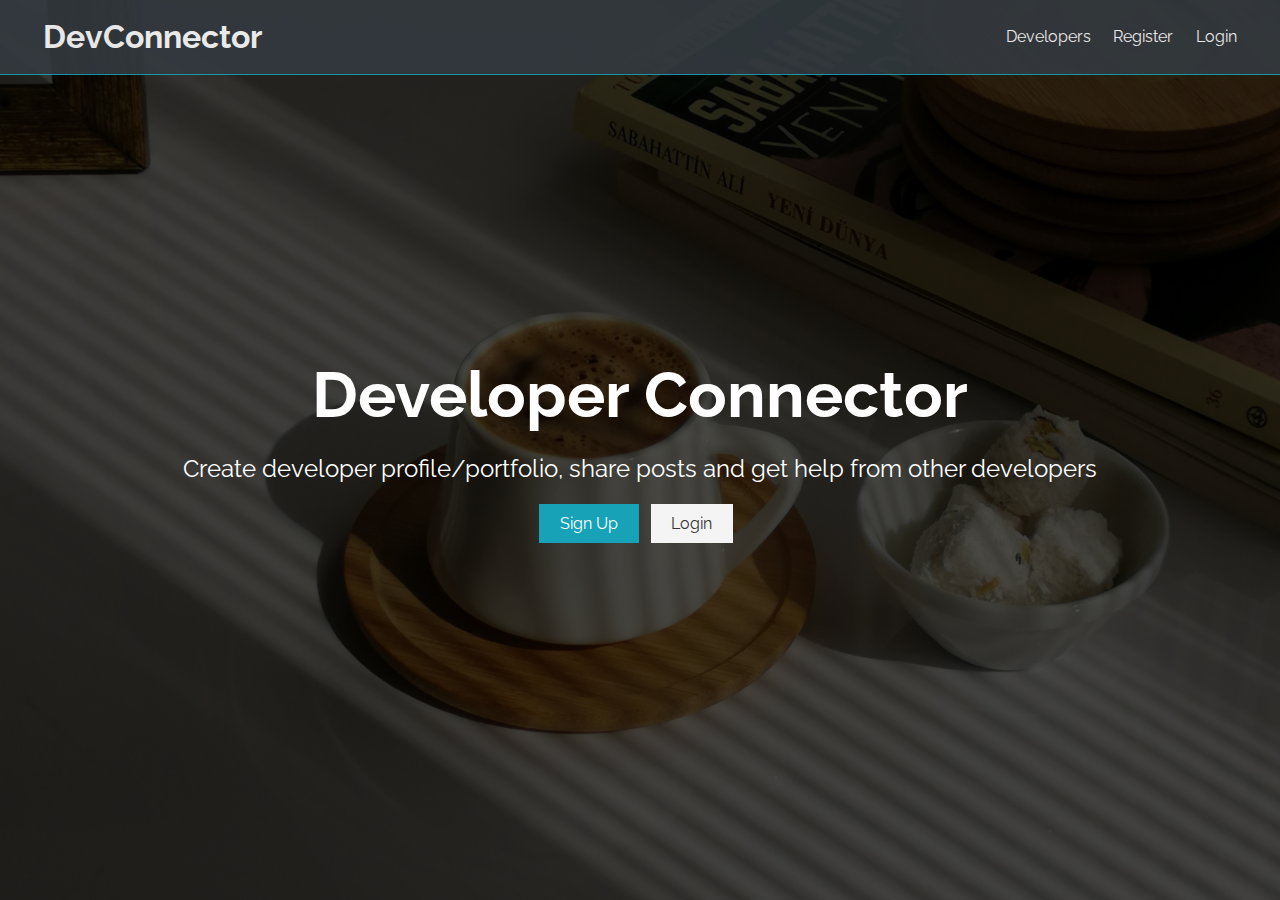
<file: index.html>
<!DOCTYPE html>
<html lang="en">
  <head>
    <meta charset="UTF-8" />
    <meta name="viewport" content="width=device-width, initial-scale=1.0" />
    <meta http-equiv="X-UA-Compatible" content="ie=edge" />
    <link
      rel="stylesheet"
      href="https://use.fontawesome.com/releases/v5.8.1/css/all.css"
      integrity="sha384-50oBUHEmvpQ+1lW4y57PTFmhCaXp0ML5d60M1M7uH2+nqUivzIebhndOJK28anvf"
      crossorigin="anonymous"
    />
    <link
      href="https://fonts.googleapis.com/css?family=Raleway"
      rel="stylesheet"
    />

    <link rel="stylesheet" href="style.css">
    <title>Welcome to the DevConnector</title>
  </head>
  <body>
    <nav class="navbar bg-dark">
      <h1>
        <a href="dashboard.html"> <i class="fas fa-code"></i> DevConnector </a>
      </h1>
      <ul>
        <li><a href="profiles.html">Developers</a></li>
        <li><a href="register.html">Register</a></li>
        <li><a href="login.html">Login</a></li>
      </ul>
    </nav>
    <section class="landing">
      <div class="dark-overlay">
        <div class="landing-inner">
          <h1 class="x-large">Developer Connector</h1>
          <p class="lead">
            Create developer profile/portfolio, share posts and get help from
            other developers
          </p>
          <div class="buttons">
            <a href="register.html" class="btn btn-primary">Sign Up</a>
            <a href="login.html" class="btn btn">Login</a>
          </div>
        </div>
      </div>
    </section>
  </body>
</html>
</file>
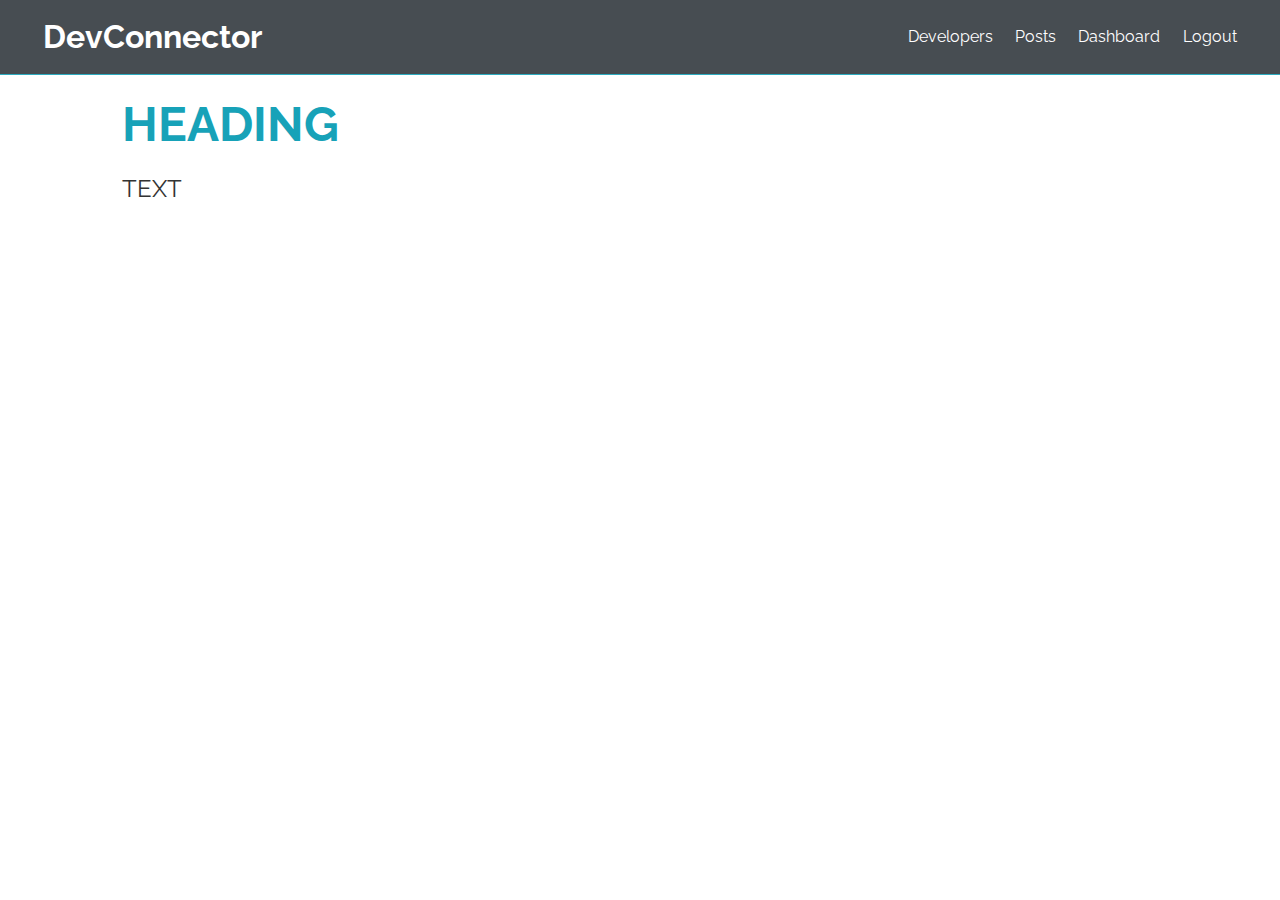
<file: _boiler.html>
<!DOCTYPE html>
<html lang="en">
  <head>
    <meta charset="UTF-8" />
    <meta name="viewport" content="width=device-width, initial-scale=1.0" />
    <meta http-equiv="X-UA-Compatible" content="ie=edge" />
    <link
      rel="stylesheet"
      href="https://use.fontawesome.com/releases/v5.8.1/css/all.css"
      integrity="sha384-50oBUHEmvpQ+1lW4y57PTFmhCaXp0ML5d60M1M7uH2+nqUivzIebhndOJK28anvf"
      crossorigin="anonymous"
    />
    <link
      href="https://fonts.googleapis.com/css?family=Raleway"
      rel="stylesheet"
    />

    <link rel="stylesheet" href="style.css" />
    <title>Welcome to the DevConnector</title>
  </head>
  <body>
    <nav class="navbar bg-dark">
      <h1>
        <a href="dashboard.html"> <i class="fas fa-code"></i> DevConnector </a>
      </h1>
      <ul>
        <li><a href="profiles.html">Developers</a></li>
        <li><a href="posts.html">Posts</a></li>
        <li>
          <a href="dashboard.html">
            <i class="fas fa-user"></i>
            <span class="hide-sm"> Dashboard</span></a
          >
        </li>
        <li>
          <a href="login.html">
            <i class="fas fa-sign-out-alt"></i>
            <span class="hide-sm"> Logout</span></a
          >
        </li>
      </ul>
    </nav>
    <section class="container">
      <h1 class="large text-primary">
        HEADING
      </h1>
      <p class="lead"><i class="fas fa-user"></i> TEXT</p>
    </section>
  </body>
</html>
</file>
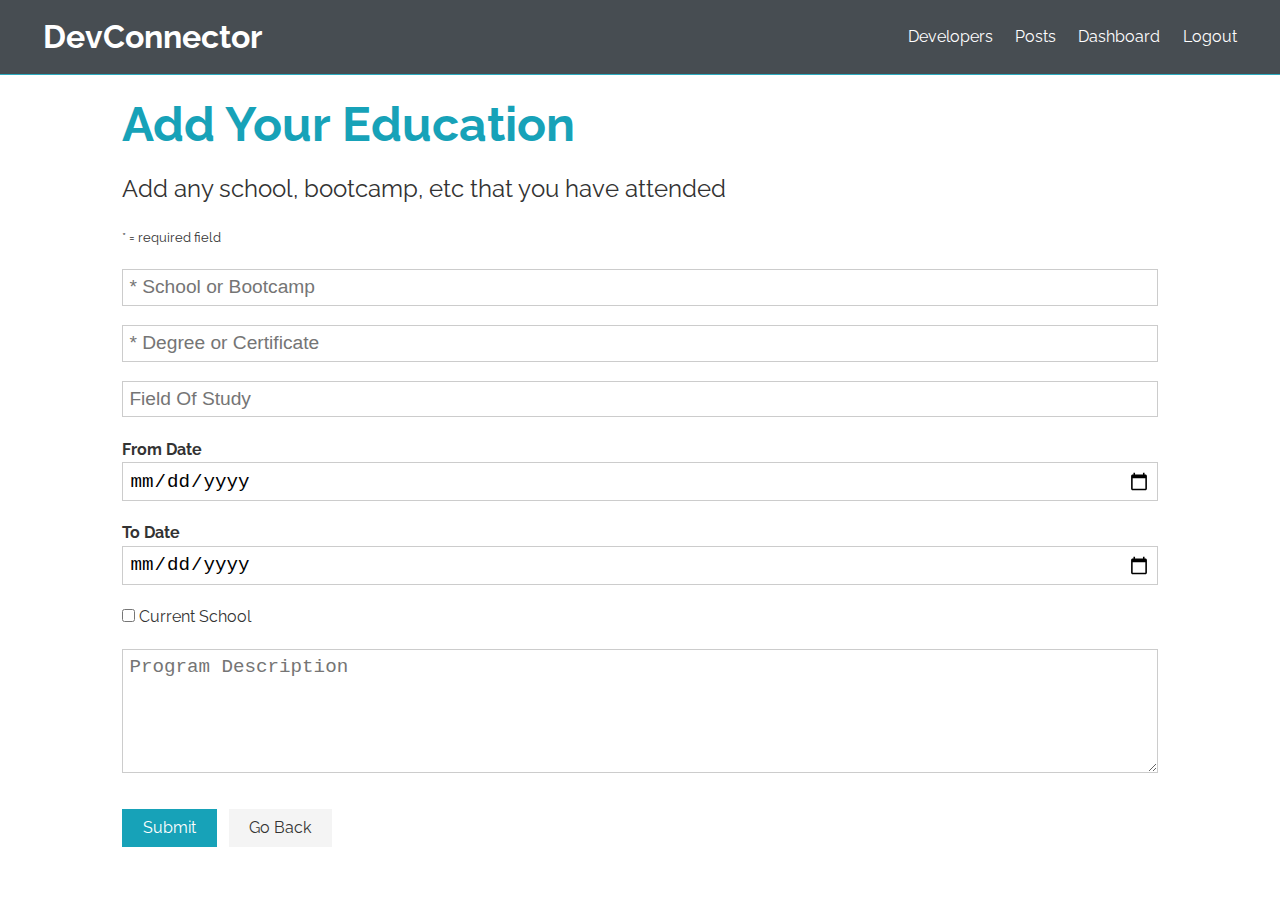
<file: add-education.html>
<!DOCTYPE html>
<html lang="en">
  <head>
    <meta charset="UTF-8" />
    <meta name="viewport" content="width=device-width, initial-scale=1.0" />
    <meta http-equiv="X-UA-Compatible" content="ie=edge" />
    <link
      href="https://fonts.googleapis.com/css?family=Raleway"
      rel="stylesheet"
    />
    <link
      rel="stylesheet"
      href="https://use.fontawesome.com/releases/v5.8.1/css/all.css"
      integrity="sha384-50oBUHEmvpQ+1lW4y57PTFmhCaXp0ML5d60M1M7uH2+nqUivzIebhndOJK28anvf"
      crossorigin="anonymous"
    />

    <link rel="stylesheet" href="style.css" />
    <title>Welcome To The Developer Connector</title>
  </head>
  <body>
    <nav class="navbar bg-dark">
      <h1>
        <a href="index.html"><i class="fas fa-code"></i> DevConnector</a>
      </h1>
      <ul>
        <li><a href="profiles.html">Developers</a></li>
        <li><a href="posts.html">Posts</a></li>
        <li>
          <a href="dashboard.html" title="Dashboard"
            ><i class="fas fa-user"></i>
            <span class="hide-sm">Dashboard</span></a
          >
        </li>
        <li>
          <a href="login.html" title="Logout">
            <i class="fas fa-sign-out-alt"></i>
            <span class="hide-sm">Logout</span></a
          >
        </li>
      </ul>
    </nav>
    <section class="container">
      <h1 class="large text-primary">
        Add Your Education
      </h1>
      <p class="lead">
        <i class="fas fa-graduation-cap"></i> Add any school, bootcamp, etc that
        you have attended
      </p>
      <small>* = required field</small>
      <form class="form">
        <div class="form-group">
          <input
            type="text"
            placeholder="* School or Bootcamp"
            name="school"
            required
          />
        </div>
        <div class="form-group">
          <input
            type="text"
            placeholder="* Degree or Certificate"
            name="degree"
            required
          />
        </div>
        <div class="form-group">
          <input type="text" placeholder="Field Of Study" name="fieldofstudy" />
        </div>
        <div class="form-group">
          <h4>From Date</h4>
          <input type="date" name="from" />
        </div>
        <div class="form-group">
          <h4>To Date</h4>
          <input type="date" name="to" />
        </div>
        <div class="form-group">
          <p>
            <input type="checkbox" name="current" value="" /> Current School
          </p>
        </div>
        <div class="form-group">
          <textarea
            name="description"
            cols="30"
            rows="5"
            placeholder="Program Description"
          ></textarea>
        </div>
        <input type="submit" class="btn btn-primary my-1" />
        <a class="btn my-1" href="dashboard.html">Go Back</a>
      </form>
    </section>
  </body>
</html>
</file>
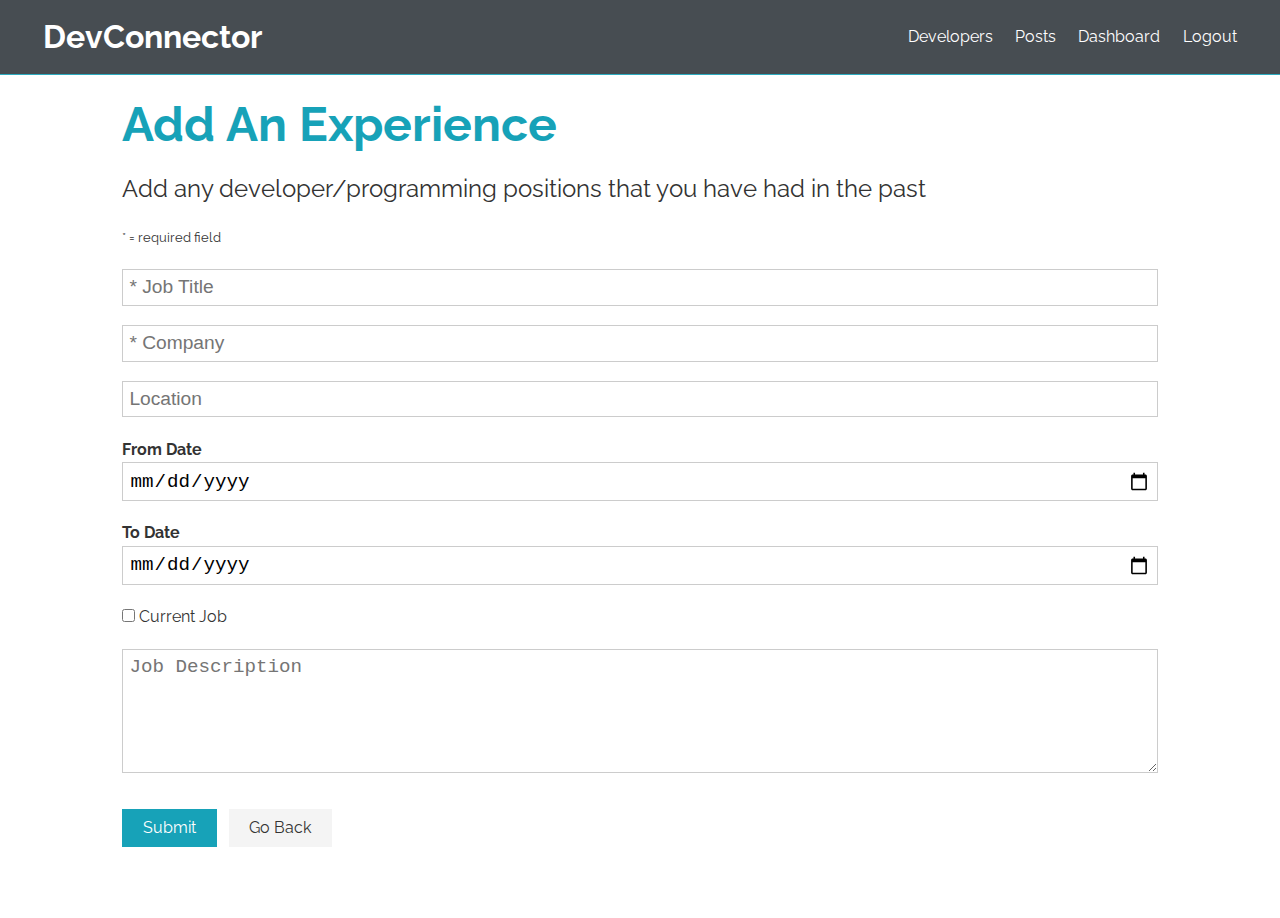
<file: add-experience.html>
<!DOCTYPE html>
<html lang="en">
  <head>
    <meta charset="UTF-8" />
    <meta name="viewport" content="width=device-width, initial-scale=1.0" />
    <meta http-equiv="X-UA-Compatible" content="ie=edge" />
    <link
      href="https://fonts.googleapis.com/css?family=Raleway"
      rel="stylesheet"
    />
    <link
      rel="stylesheet"
      href="https://use.fontawesome.com/releases/v5.8.1/css/all.css"
      integrity="sha384-50oBUHEmvpQ+1lW4y57PTFmhCaXp0ML5d60M1M7uH2+nqUivzIebhndOJK28anvf"
      crossorigin="anonymous"
    />

    <link rel="stylesheet" href="style.css" />
    <title>Welcome To The Developer Connector</title>
  </head>
  <body>
    <nav class="navbar bg-dark">
      <h1>
        <a href="index.html"><i class="fas fa-code"></i> DevConnector</a>
      </h1>
      <ul>
        <li><a href="profiles.html">Developers</a></li>
        <li><a href="posts.html">Posts</a></li>
        <li>
          <a href="dashboard.html" title="Dashboard"
            ><i class="fas fa-user"></i>
            <span class="hide-sm">Dashboard</span></a
          >
        </li>
        <li>
          <a href="login.html" title="Logout">
            <i class="fas fa-sign-out-alt"></i>
            <span class="hide-sm">Logout</span></a
          >
        </li>
      </ul>
    </nav>
    <section class="container">
      <h1 class="large text-primary">
        Add An Experience
      </h1>
      <p class="lead">
        <i class="fas fa-code-branch"></i> Add any developer/programming
        positions that you have had in the past
      </p>
      <small>* = required field</small>
      <form class="form">
        <div class="form-group">
          <input type="text" placeholder="* Job Title" name="title" required />
        </div>
        <div class="form-group">
          <input type="text" placeholder="* Company" name="company" required />
        </div>
        <div class="form-group">
          <input type="text" placeholder="Location" name="location" />
        </div>
        <div class="form-group">
          <h4>From Date</h4>
          <input type="date" name="from" />
        </div>
        <div class="form-group">
          <h4>To Date</h4>
          <input type="date" name="to" />
        </div>
        <div class="form-group">
          <p><input type="checkbox" name="current" value="" /> Current Job</p>
        </div>
        <div class="form-group">
          <textarea
            name="description"
            cols="30"
            rows="5"
            placeholder="Job Description"
          ></textarea>
        </div>
        <input type="submit" class="btn btn-primary my-1" />
        <a class="btn my-1" href="dashboard.html">Go Back</a>
      </form>
    </section>
  </body>
</html>
</file>
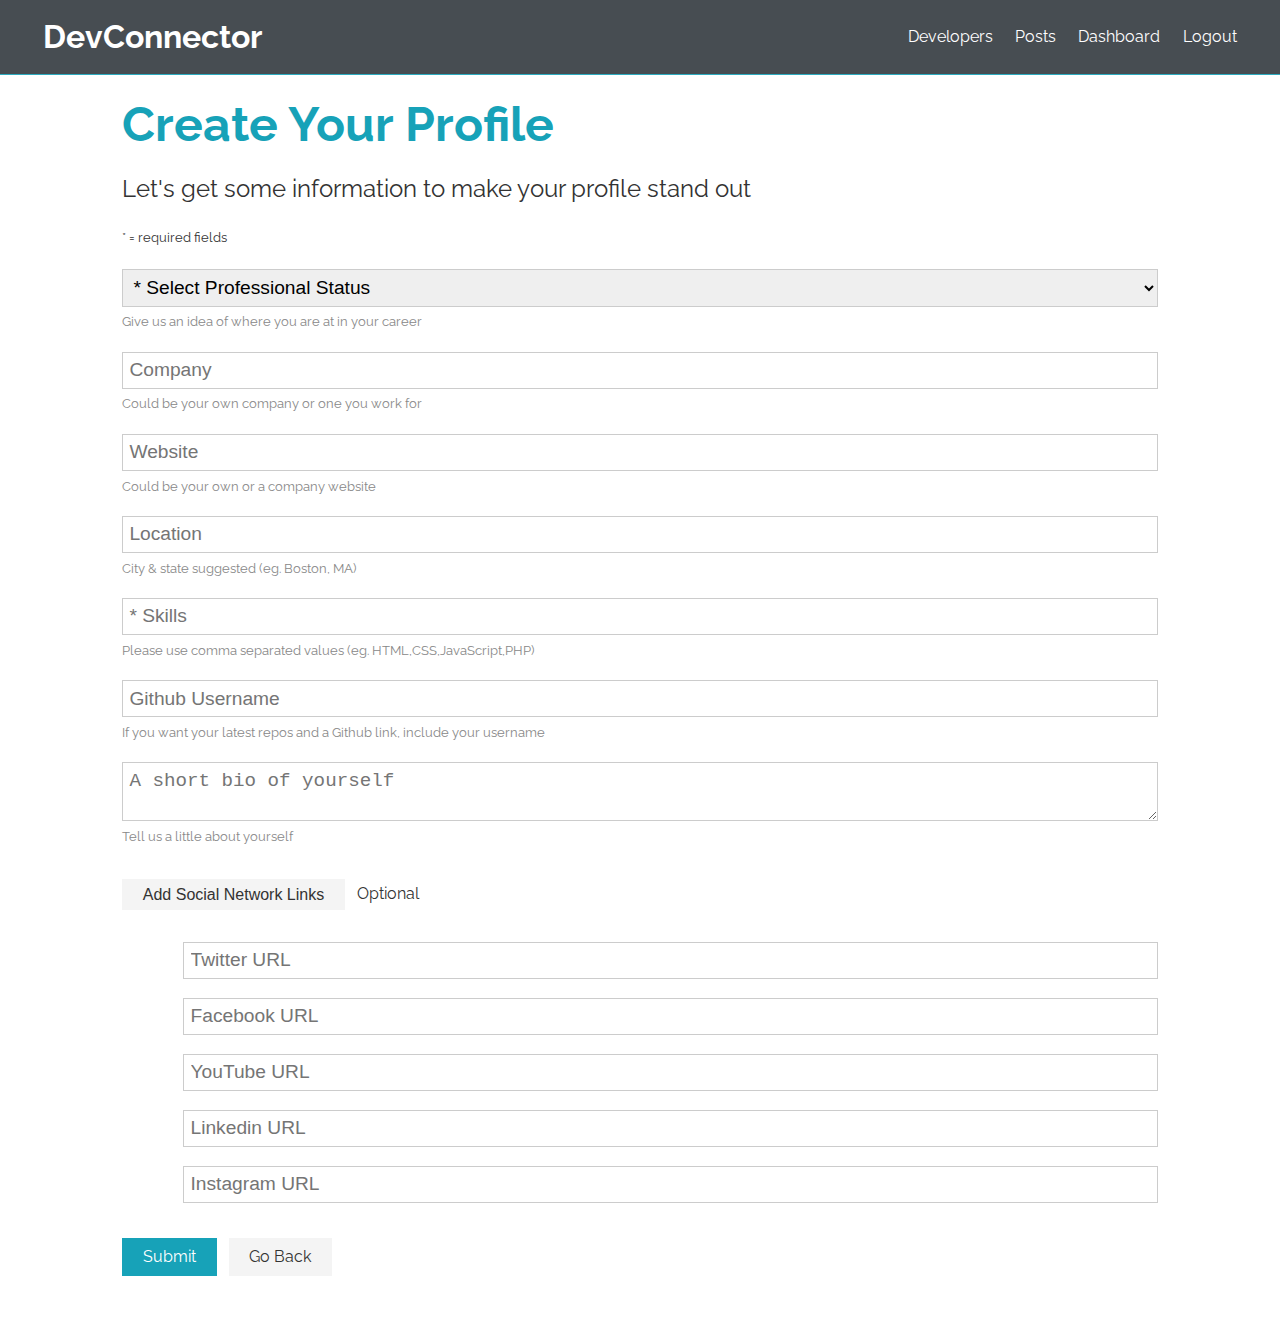
<file: create-profile.html>
<!DOCTYPE html>
<html lang="en">
  <head>
    <meta charset="UTF-8" />
    <meta name="viewport" content="width=device-width, initial-scale=1.0" />
    <meta http-equiv="X-UA-Compatible" content="ie=edge" />
    <link
      rel="stylesheet"
      href="https://use.fontawesome.com/releases/v5.8.1/css/all.css"
      integrity="sha384-50oBUHEmvpQ+1lW4y57PTFmhCaXp0ML5d60M1M7uH2+nqUivzIebhndOJK28anvf"
      crossorigin="anonymous"
    />
    <link
      href="https://fonts.googleapis.com/css?family=Raleway"
      rel="stylesheet"
    />

    <link rel="stylesheet" href="style.css" />
    <title>Welcome to the DevConnector</title>
  </head>
  <body>
    <nav class="navbar bg-dark">
      <h1>
        <a href="dashboard.html"> <i class="fas fa-code"></i> DevConnector </a>
      </h1>
      <ul>
        <li><a href="profiles.html">Developers</a></li>
        <li><a href="posts.html">Posts</a></li>
        <li>
          <a href="dashboard.html">
            <i class="fas fa-user"></i>
            <span class="hide-sm"> Dashboard</span></a
          >
        </li>
        <li>
          <a href="login.html">
            <i class="fas fa-sign-out-alt"></i>
            <span class="hide-sm"> Logout</span></a
          >
        </li>
      </ul>
    </nav>
    <section class="container">
      <h1 class="large text-primary">
        Create Your Profile
      </h1>
      <p class="lead">
        <i class="fas fa-user"></i> Let's get some information to make your
        profile stand out
      </p>
      <small>* = required fields</small>
      <form class="form">
        <div class="form-group">
          <select name="status">
            <option value="0">* Select Professional Status</option>
            <option value="Developer">Developer</option>
            <option value="Junior Developer">Junior Developer</option>
            <option value="Senior Developer">Senior Developer</option>
            <option value="Manager">Manager</option>
            <option value="Student or Learning">Student or Learning</option>
            <option value="Instructor">Instructor or Teacher</option>
            <option value="Intern">Intern</option>
            <option value="Other">Other</option>
          </select>
          <small class="form-text"
            >Give us an idea of where you are at in your career</small
          >
        </div>
        <div class="form-group">
          <input type="text" placeholder="Company" name="company" />
          <small class="form-text"
            >Could be your own company or one you work for</small
          >
        </div>
        <div class="form-group">
          <input type="text" placeholder="Website" name="website" />
          <small class="form-text"
            >Could be your own or a company website</small
          >
        </div>
        <div class="form-group">
          <input type="text" placeholder="Location" name="location" />
          <small class="form-text"
            >City & state suggested (eg. Boston, MA)</small
          >
        </div>
        <div class="form-group">
          <input type="text" placeholder="* Skills" name="skills" />
          <small class="form-text"
            >Please use comma separated values (eg.
            HTML,CSS,JavaScript,PHP)</small
          >
        </div>
        <div class="form-group">
          <input
            type="text"
            placeholder="Github Username"
            name="githubusername"
          />
          <small class="form-text"
            >If you want your latest repos and a Github link, include your
            username</small
          >
        </div>
        <div class="form-group">
          <textarea placeholder="A short bio of yourself" name="bio"></textarea>
          <small class="form-text">Tell us a little about yourself</small>
        </div>

        <div class="my-2">
          <button type="button" class="btn btn-light">
            Add Social Network Links
          </button>
          <span>Optional</span>
        </div>

        <div class="form-group social-input">
          <i class="fab fa-twitter fa-2x"></i>
          <input type="text" placeholder="Twitter URL" name="twitter" />
        </div>

        <div class="form-group social-input">
          <i class="fab fa-facebook fa-2x"></i>
          <input type="text" placeholder="Facebook URL" name="facebook" />
        </div>

        <div class="form-group social-input">
          <i class="fab fa-youtube fa-2x"></i>
          <input type="text" placeholder="YouTube URL" name="youtube" />
        </div>

        <div class="form-group social-input">
          <i class="fab fa-linkedin fa-2x"></i>
          <input type="text" placeholder="Linkedin URL" name="linkedin" />
        </div>

        <div class="form-group social-input">
          <i class="fab fa-instagram fa-2x"></i>
          <input type="text" placeholder="Instagram URL" name="instagram" />
        </div>
        <input type="submit" class="btn btn-primary my-1" />
        <a class="btn btn-light my-1" href="dashboard.html">Go Back</a>
      </form>
    </section>
  </body>
</html>
</file>
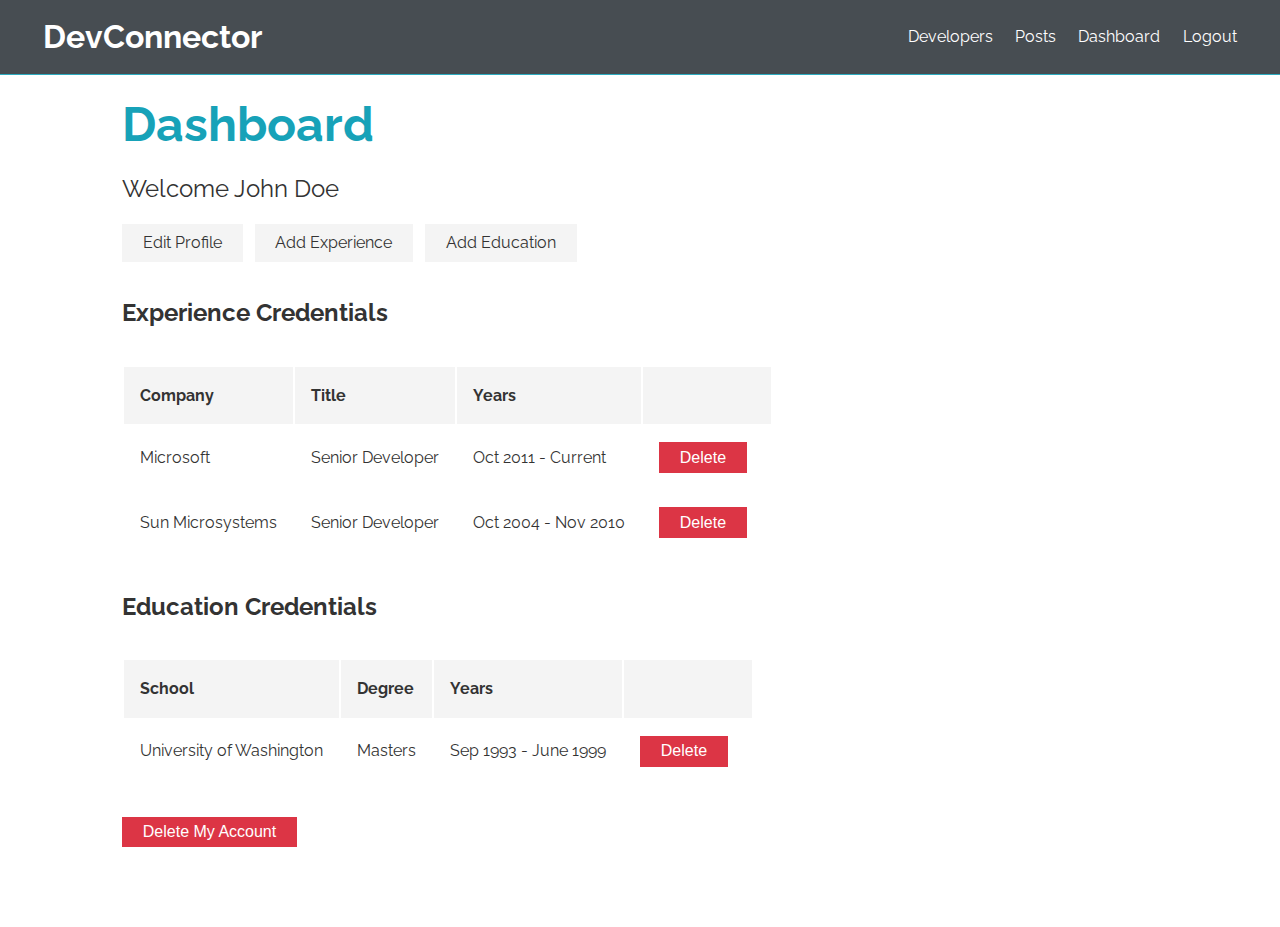
<file: dashboard.html>
<!DOCTYPE html>
<html lang="en">
  <head>
    <meta charset="UTF-8" />
    <meta name="viewport" content="width=device-width, initial-scale=1.0" />
    <meta http-equiv="X-UA-Compatible" content="ie=edge" />
    <link
      rel="stylesheet"
      href="https://use.fontawesome.com/releases/v5.8.1/css/all.css"
      integrity="sha384-50oBUHEmvpQ+1lW4y57PTFmhCaXp0ML5d60M1M7uH2+nqUivzIebhndOJK28anvf"
      crossorigin="anonymous"
    />
    <link
      href="https://fonts.googleapis.com/css?family=Raleway"
      rel="stylesheet"
    />

    <link rel="stylesheet" href="style.css" />
    <title>Welcome to the DevConnector</title>
  </head>
  <body>
    <nav class="navbar bg-dark">
      <h1>
        <a href="dashboard.html"> <i class="fas fa-code"></i> DevConnector </a>
      </h1>
      <ul>
        <li><a href="profiles.html">Developers</a></li>
        <li><a href="posts.html">Posts</a></li>
        <li>
          <a href="dashboard.html">
            <i class="fas fa-user"></i>
            <span class="hide-sm"> Dashboard</span></a
          >
        </li>
        <li>
          <a href="login.html">
            <i class="fas fa-sign-out-alt"></i>
            <span class="hide-sm"> Logout</span></a
          >
        </li>
      </ul>
    </nav>
    <section class="container">
      <h1 class="large text-primary">
        Dashboard
      </h1>
      <p class="lead"><i class="fas fa-user"></i> Welcome John Doe</p>
      <div class="dash-buttons">
        <a href="create-profile.html" class="btn">
          <i class="fas fa-user-circle text-primary"></i> Edit Profile
        </a>
        <a href="add-experience.html" class="btn">
          <i class="fab fa-black-tie text-primary"></i> Add Experience
        </a>
        <a href="add-education.html" class="btn">
          <i class="fas fa-graduation-cap text-primary"></i> Add Education
        </a>
      </div>

      <h2 class="my-2">
        Experience Credentials
      </h2>
      <table class="table">
        <thead>
          <tr>
            <th>Company</th>
            <th class="hide-sm">Title</th>
            <th class="hide-sm">Years</th>
            <th></th>
          </tr>
        </thead>
        <tbody>
          <tr>
            <td>Microsoft</td>
            <td class="hide-sm">Senior Developer</td>
            <td class="hide-sm">
              Oct 2011 - Current
            </td>
            <td>
              <button class="btn btn-danger">
                Delete
              </button>
            </td>
          </tr>
          <tr>
            <td>Sun Microsystems</td>
            <td class="hide-sm">Senior Developer</td>
            <td class="hide-sm">
              Oct 2004 - Nov 2010
            </td>
            <td>
              <button class="btn btn-danger">
                Delete
              </button>
            </td>
          </tr>
        </tbody>
      </table>

      <h2 class="my-2">
        Education Credentials
      </h2>
      <table class="table">
        <thead>
          <tr>
            <th>School</th>
            <th class="hide-sm">Degree</th>
            <th class="hide-sm">Years</th>
            <th></th>
          </tr>
        </thead>
        <tbody>
          <tr>
            <td>University of Washington</td>
            <td class="hide-sm">Masters</td>
            <td class="hide-sm">
              Sep 1993 - June 1999
            </td>
            <td>
              <button class="btn btn-danger">
                Delete
              </button>
            </td>
          </tr>
        </tbody>
      </table>

      <div class="my-2">
        <button class="btn btn-danger">
          <i class="fas fa-user-minus"></i> Delete My Account
        </button>
      </div>
    </section>
  </body>
</html>
</file>
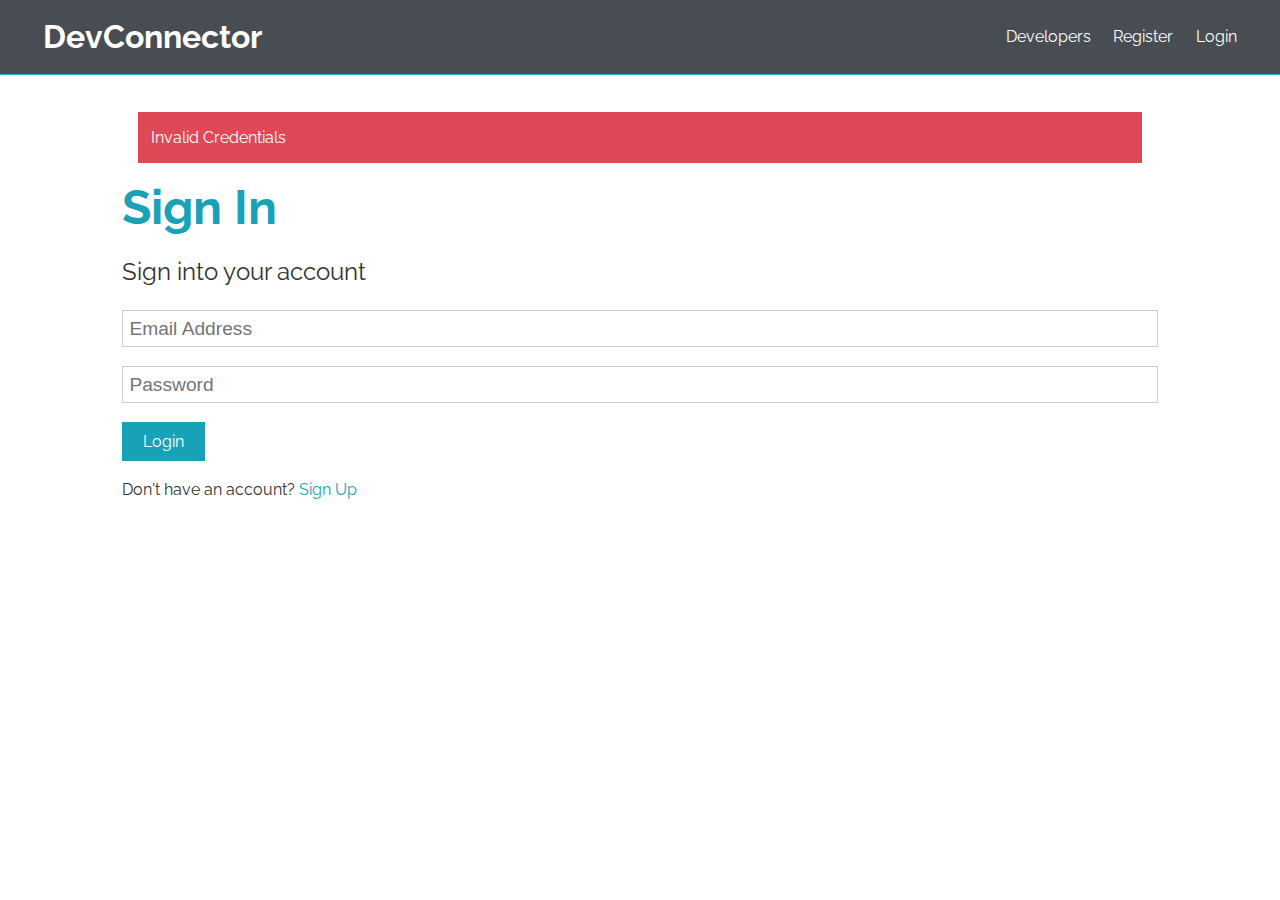
<file: login.html>
<!DOCTYPE html>
<html lang="en">
  <head>
    <meta charset="UTF-8" />
    <meta name="viewport" content="width=device-width, initial-scale=1.0" />
    <meta http-equiv="X-UA-Compatible" content="ie=edge" />
    <link
      rel="stylesheet"
      href="https://use.fontawesome.com/releases/v5.8.1/css/all.css"
      integrity="sha384-50oBUHEmvpQ+1lW4y57PTFmhCaXp0ML5d60M1M7uH2+nqUivzIebhndOJK28anvf"
      crossorigin="anonymous"
    />
    <link
      href="https://fonts.googleapis.com/css?family=Raleway"
      rel="stylesheet"
    />

    <link rel="stylesheet" href="style.css" />
    <title>Welcome to the DevConnector</title>
  </head>
  <body>
    <nav class="navbar bg-dark">
      <h1>
        <a href="dashboard.html"> <i class="fas fa-code"></i> DevConnector </a>
      </h1>
      <ul>
        <li><a href="profiles.html">Developers</a></li>
        <li><a href="register.html">Register</a></li>
        <li><a href="login.html">Login</a></li>
      </ul>
    </nav>
    <section class="container">
      <!-- Alert -->
      <div class="alert alert-danger">
        Invalid Credentials
      </div>

      <h1 class="large text-primary">
        Sign In
      </h1>
      <p class="lead"><i class="fas fa-user"></i> Sign into your account</p>
      <form action="dashboard.html" class="form">
        <div class="form-group">
          <input type="email" placeholder="Email Address" />
        </div>
        <div class="form-group">
          <input type="password" placeholder="Password" minlength="6" />
        </div>
        <input type="submit" value="Login" class="btn btn-primary" />
      </form>
      <p class="my-1">
        Don't have an account? <a href="register.html">Sign Up</a>
      </p>
    </section>
  </body>
</html>
</file>
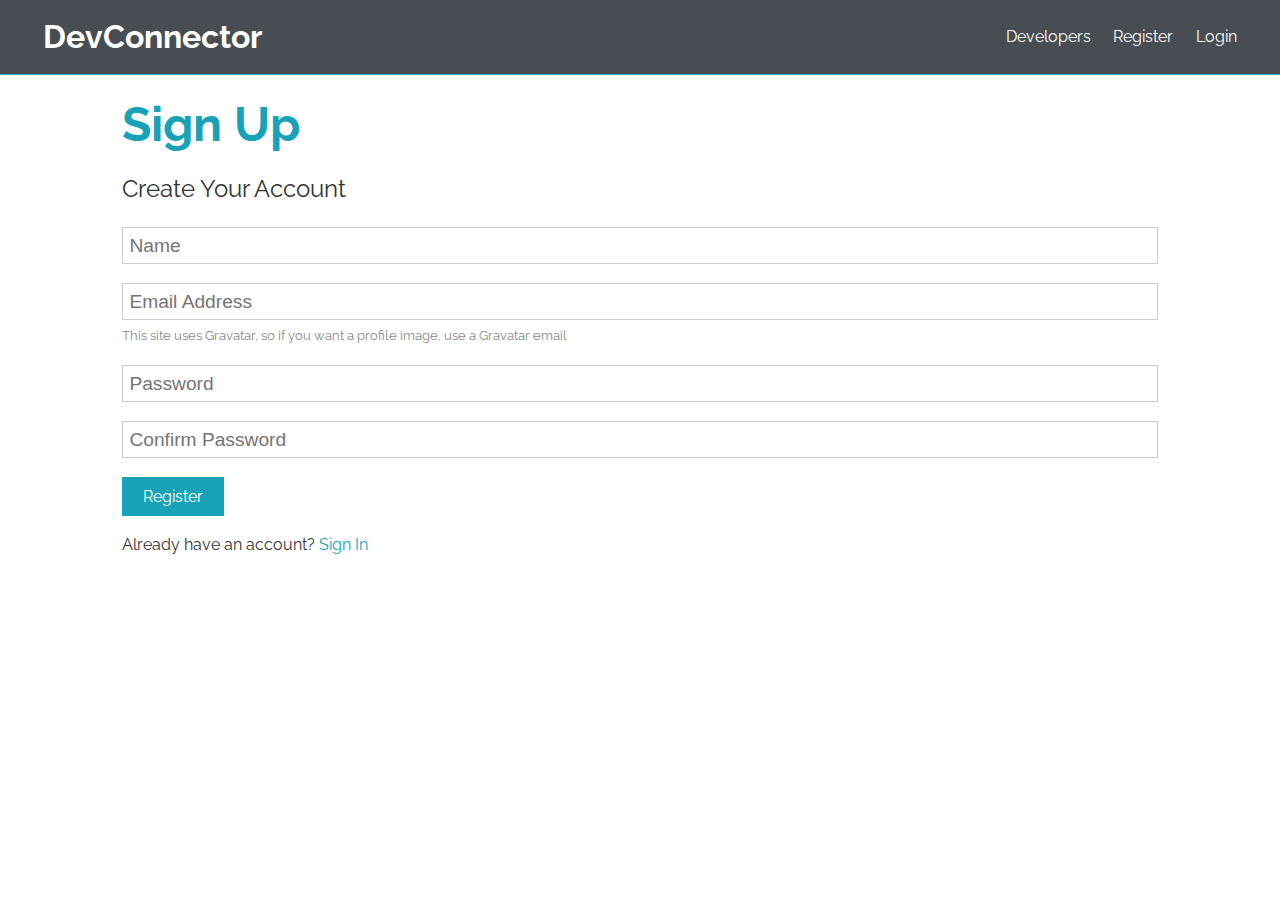
<file: register.html>
<!DOCTYPE html>
<html lang="en">
  <head>
    <meta charset="UTF-8" />
    <meta name="viewport" content="width=device-width, initial-scale=1.0" />
    <meta http-equiv="X-UA-Compatible" content="ie=edge" />
    <link
      rel="stylesheet"
      href="https://use.fontawesome.com/releases/v5.8.1/css/all.css"
      integrity="sha384-50oBUHEmvpQ+1lW4y57PTFmhCaXp0ML5d60M1M7uH2+nqUivzIebhndOJK28anvf"
      crossorigin="anonymous"
    />
    <link
      href="https://fonts.googleapis.com/css?family=Raleway"
      rel="stylesheet"
    />

    <link rel="stylesheet" href="style.css" />
    <title>Welcome to the DevConnector</title>
  </head>
  <body>
    <nav class="navbar bg-dark">
      <h1>
        <a href="dashboard.html"> <i class="fas fa-code"></i> DevConnector </a>
      </h1>
      <ul>
        <li><a href="profiles.html">Developers</a></li>
        <li><a href="register.html">Register</a></li>
        <li><a href="login.html">Login</a></li>
      </ul>
    </nav>
    <section class="container">
      <h1 class="large text-primary">
        Sign Up
      </h1>
      <p class="lead"><i class="fas fa-user"></i> Create Your Account</p>
      <form action="dashboard.html" class="form">
        <div class="form-group">
          <input type="text" placeholder="Name" required />
        </div>
        <div class="form-group">
          <input type="email" placeholder="Email Address" />
          <small class="form-text">
            This site uses Gravatar, so if you want a profile image, use a
            Gravatar email
          </small>
        </div>
        <div class="form-group">
          <input type="password" placeholder="Password" minlength="6" />
        </div>
        <div class="form-group">
          <input type="password" placeholder="Confirm Password" minlength="6" />
        </div>
        <input type="submit" value="Register" class="btn btn-primary" />
      </form>
      <p class="my-1">
        Already have an account? <a href="login.html">Sign In</a>
      </p>
    </section>
  </body>
</html>
</file>
<file: style.css>
.m-1 {
  margin: 1rem;
}

.my-1 {
  margin: 1rem 0;
}

.p-1 {
  padding: 1rem;
}

.py-1 {
  padding: 1rem 0;
}

.m-2 {
  margin: 2rem;
}

.my-2 {
  margin: 2rem 0;
}

.p-2 {
  padding: 2rem;
}

.py-2 {
  padding: 2rem 0;
}

.m-3 {
  margin: 3rem;
}

.my-3 {
  margin: 3rem 0;
}

.p-3 {
  padding: 3rem;
}

.py-3 {
  padding: 3rem 0;
}

.m-4 {
  margin: 4rem;
}

.my-4 {
  margin: 4rem 0;
}

.p-4 {
  padding: 4rem;
}

.py-4 {
  padding: 4rem 0;
}

.m-5 {
  margin: 5rem;
}

.my-5 {
  margin: 5rem 0;
}

.p-5 {
  padding: 5rem;
}

.py-5 {
  padding: 5rem 0;
}

.container {
  max-width: 1100px;
  margin: auto;
  overflow: hidden;
  padding: 0 2rem;
  margin-top: 6rem;
  margin-bottom: 3rem;
}

.x-large {
  font-size: 4rem;
  line-height: 1.2;
  margin-bottom: 1rem;
}

.large {
  font-size: 3rem;
  line-height: 1.2;
  margin-bottom: 1rem;
}

.lead {
  font-size: 1.5rem;
  margin-bottom: 1rem;
}

.text-primary {
  color: #17a2b8;
}

.round-img {
  border-radius: 50%;
}

.line {
  height: 1px;
  background: #ccc;
  margin: 1.5rem 0;
}

.bg-primary {
  background-color: #17a2b8;
  color: #fff;
}
.bg-light {
  background-color: #f4f4f4;
  color: #333;
  border: #ccc 1px solid;
}
.bg-dark {
  background-color: #343a40;
  color: #fff;
}
.bg-success {
  background-color: #28a745;
  color: #fff;
}
.bg-danger {
  background-color: #dc3545;
  color: #fff;
}
.bg-white {
  background-color: #fff;
  color: #333;
  border: #ccc 1px solid;
}

.btn {
  display: inline-block;
  background: #f4f4f4;
  color: #333;
  padding: 0.4rem 1.3rem;
  border: none;
  cursor: pointer;
  font-size: 1rem;
  margin-right: 0.5rem;
  outline: none;
  transition: all 0.2s ease-in;
}
.btn.btn-primary {
  background-color: #17a2b8;
  color: #fff;
}
.btn.btn-primary:hover {
  background: #1ab6cf;
}
.btn.btn-dark {
  background-color: #343a40;
  color: #fff;
}
.btn.btn-dark:hover {
  background: #3f474e;
}
.btn.btn-success {
  background-color: #28a745;
  color: #fff;
}
.btn.btn-success:hover {
  background: #2dbc4e;
}
.btn.btn-danger {
  background-color: #dc3545;
  color: #fff;
}
.btn.btn-danger:hover {
  background: #e04b59;
}
.btn:hover {
  background: #626d78;
  color: #fff;
}

.alert {
  padding: 0.8rem;
  margin: 1rem;
  opacity: 0.9;
  background: #f4f4f4;
  color: #333;
}
.alert.alert-primary {
  background-color: #17a2b8;
  color: #fff;
}
.alert.alert-dark {
  background-color: #343a40;
  color: #fff;
}
.alert.alert-success {
  background-color: #28a745;
  color: #fff;
}
.alert.alert-danger {
  background-color: #dc3545;
  color: #fff;
}

.badge {
  font-size: 0.8rem;
  padding: 0.1rem;
  text-align: center;
  margin: 0.3rem;
  background: #f4f4f4;
  color: #333;
}
.badge.badge-primary {
  background-color: #17a2b8;
  color: #fff;
}
.badge.badge-dark {
  background-color: #343a40;
  color: #fff;
}
.badge.badge-success {
  background-color: #28a745;
  color: #fff;
}
.badge.badge-danger {
  background-color: #dc3545;
  color: #fff;
}

.dark-overlay {
  height: 100%;
  width: 100%;
  position: absolute;
  top: 0;
  left: 0;
  background-color: rgba(0, 0, 0, 0.7);
}

.table th,
.table td {
  padding: 1rem;
  text-align: left;
}
.table th {
  background: #f4f4f4;
}

.form-group {
  margin: 1.2rem 0;
}
.form-text {
  display: block;
  margin-top: 0.3rem;
  color: #888;
}
.form input[type=text],
.form input[type=email],
.form input[type=password],
.form input[type=date],
.form select,
.form textarea {
  display: block;
  width: 100%;
  padding: 0.4rem;
  font-size: 1.2rem;
  border: 1px solid #ccc;
}
.form input[type=submit] {
  font: inherit;
}
.form .social-input {
  display: flex;
}
.form .social-input i {
  padding: 0.5rem;
  width: 4rem;
}
.form .social-input i.fa-twitter {
  color: #38a1f3;
}
.form .social-input i.fa-facebook {
  color: #3b5998;
}
.form .social-input i.fa-instagram {
  color: #3f729b;
}
.form .social-input i.fa-youtube {
  color: #c4302b;
}
.form .social-input i.fa-linkedin {
  color: #0077b5;
}

* {
  box-sizing: border-box;
  margin: 0;
  padding: 0;
}

body {
  font-family: "Raleway", sans-serif;
  font-size: 1rem;
  line-height: 1.6;
  background-color: #fff;
  color: #333;
}

a {
  text-decoration: none;
  color: #17a2b8;
}

ul {
  list-style: none;
}

img {
  width: 100%;
}

.navbar {
  display: flex;
  align-items: center;
  justify-content: space-between;
  padding: 0.7rem 2rem;
  position: fixed;
  z-index: 1;
  width: 100%;
  top: 0;
  border-bottom: solid 1px #17a2b8;
  opacity: 0.9;
}
.navbar ul {
  display: flex;
}
.navbar a {
  color: #fff;
  padding: 0.45rem;
  margin: 0 0.25rem;
}
.navbar a:hover {
  color: #17a2b8;
}

.landing {
  position: relative;
  background: url("/showcase.jpg") no-repeat center center/cover;
  height: 100vh;
}
.landing-inner {
  color: #fff;
  height: 100%;
  display: flex;
  flex-direction: column;
  width: 80%;
  margin: auto;
  align-items: center;
  justify-content: center;
  text-align: center;
}

.profile {
  display: grid;
  grid-template-columns: 2fr 4fr 2fr;
  grid-gap: 2rem;
  align-items: center;
  padding: 1rem;
  line-height: 1.8;
  margin-bottom: 1rem;
}

.profile-grid {
  display: grid;
  grid-template-areas: "top top" "about about" "exp edu" "github github";
  grid-gap: 1rem;
}
.profile-grid .profile-top {
  grid-area: top;
  display: flex;
  flex-direction: column;
  align-items: center;
  justify-content: center;
  text-align: center;
}
.profile-grid .profile-top img {
  width: 250px;
}
.profile-grid .profile-top .icons a {
  color: #fff;
  margin: 0 0.3rem;
}
.profile-grid .profile-top .icons a:hover {
  color: #343a40;
}
.profile-grid .profile-about {
  grid-area: about;
  text-align: center;
}
.profile-grid .profile-about .skills {
  display: flex;
  justify-content: center;
  align-items: center;
  text-align: center;
}
.profile-grid .profile-exp {
  grid-area: exp;
}
.profile-grid .profile-edu {
  grid-area: edu;
}
.profile-grid .profile-exp > div,
.profile-grid .profile-edu > div {
  margin-bottom: 1rem;
  padding-bottom: 1rem;
  border-bottom: #ccc 1px dotted;
}
.profile-grid .profile-exp:last-child,
.profile-grid .profile-edu:last-child {
  border: none;
}
.profile-grid .profile-exp p,
.profile-grid .profile-edu p {
  margin: 0.5rem 0;
}
.profile-grid .profile-github {
  grid-area: github;
}
.profile-grid .profile-github .repo {
  display: flex;
}
.profile-grid .profile-github .repo > div:first-child {
  flex: 7;
  flex-basis: 70%;
}
.profile-grid .profile-github .repo > div:last-child {
  flex: 3;
  flex-basis: 20%;
}

.post-form-header {
  padding: 0.5rem;
}

.post {
  display: grid;
  grid-template-columns: 1fr 4fr;
  grid-gap: 2rem;
  align-items: center;
}
.post > div:first-child {
  text-align: center;
}
.post img {
  width: 150px;
}

@media (max-width: 700px) {
  .hide-sm {
    display: none;
  }

  .container {
    margin-top: 8rem;
  }

  .x-large {
    font-size: 3rem;
  }

  .large {
    font-size: 2rem;
  }

  .lead {
    font-size: 1rem;
  }

  .navbar {
    display: block;
    text-align: center;
  }
  .navbar ul {
    text-align: center;
    justify-content: center;
  }
  .navbar h1 {
    margin-bottom: 1rem;
  }

  .dash-buttons a {
    display: block;
    width: 100%;
    margin-bottom: 0.2rem;
  }

  .profile {
    grid-template-columns: 1fr;
    text-align: center;
  }
  .profile ul {
    display: none;
  }

  .profile-grid {
    grid-template-areas: "top" "about" "exp" "edu" "github";
  }

  .profile-about .skills {
    flex-direction: column;
  }

  .post {
    grid-template-columns: 1fr;
  }
  .post a,
.post button {
    padding: 0.3rem 0.4rem;
  }
}/*# sourceMappingURL=style.css.map */
</file>
